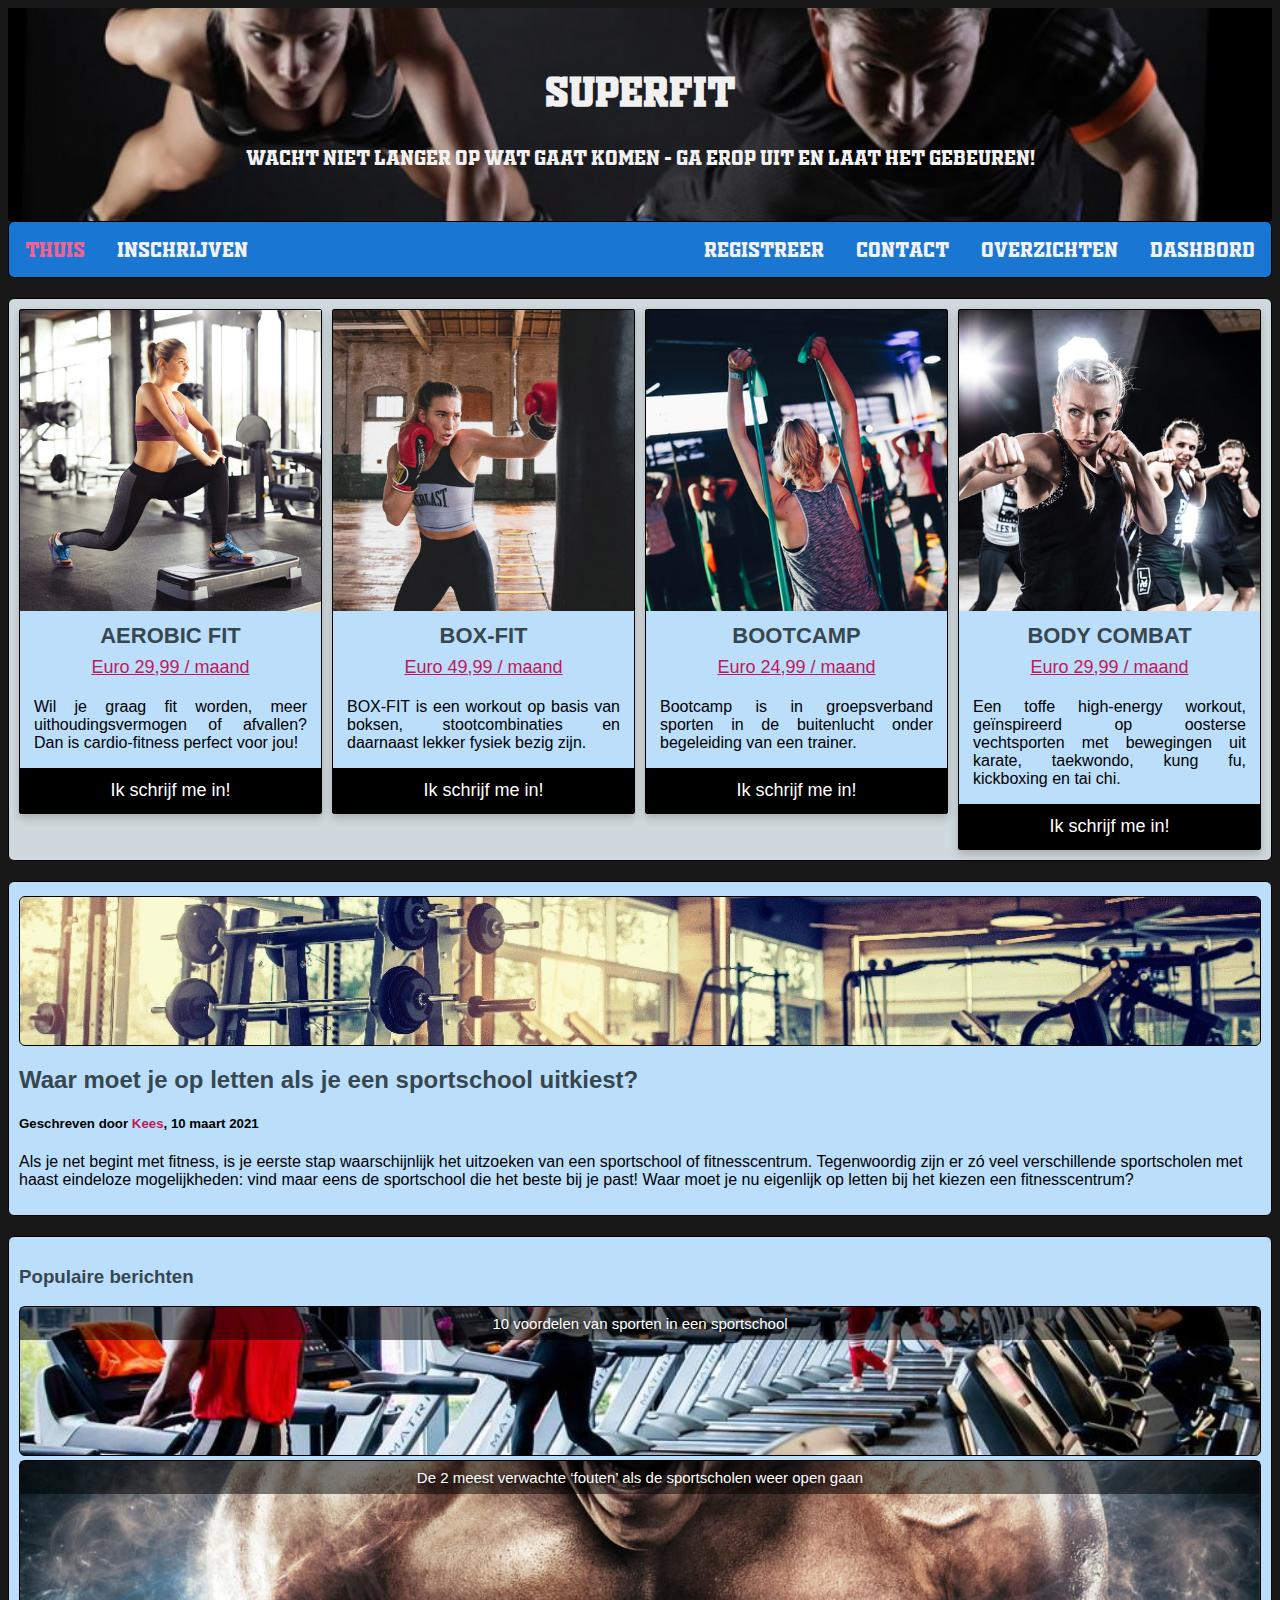
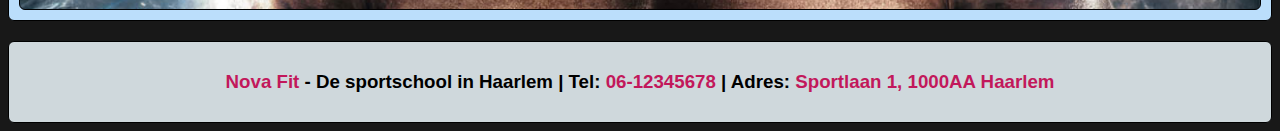
<file: BEOopdr1/index.html>
<!DOCTYPE html>
<html>
  <head>
    <link href="css/layout.css" rel="stylesheet" type="text/css" />
    <link href="css/productcard.css" rel="stylesheet" type="text/css" />
  </head>
  <body>
    <div class="header">
      <h1>SuperFit</h1>
      <p>
        Wacht niet langer op wat gaat komen - ga erop uit en laat het gebeuren!
      </p>
    </div>

    <div class="topnav">
		<a href="index.html" style="color: #f06292">Thuis</a>
		<a href="queries1.php" >Inschrijven</a>
    <a href="Dashbord.php" style="float: right">Dashbord</a>
		<a href="queries3.php" style="float: right">Overzichten</a>
 		<a href="contact.html" style="float: right">Contact</a>
		<a href="registreren.php" style="float: right">Registreer</a>
   </div>

    <div class="row">
      <div class="grid">
        <div class="gridcolumn">
          <div class="productcard">
            <img src="images/aerobic.jpg" alt="Aerobic" style="width: 100%" />
            <h1>Aerobic Fit</h1>
            <p class="price">Euro 29,99 / maand</p>
            <p class="description">
              Wil je graag fit worden, meer uithoudingsvermogen of afvallen? Dan
              is cardio-fitness perfect voor jou!
            </p>
            <a>Ik schrijf me in!</a>
          </div>
        </div>
        <div class="gridcolumn">
          <div class="productcard">
            <img src="images/boxen.jpg" alt="Box-Fit" style="width: 100%" />
            <h1>Box-Fit</h1>
            <p class="price">Euro 49,99 / maand</p>
            <p class="description">
              BOX-FIT is een workout op basis van boksen, stootcombinaties en
              daarnaast lekker fysiek bezig zijn.
            </p>
            <a>Ik schrijf me in!</a>
          </div>
        </div>
        <div class="gridcolumn">
          <div class="productcard">
            <img src="images/bootcamp.jpg" alt="Bootcamp" style="width: 100%" />
            <h1>Bootcamp</h1>
            <p class="price">Euro 24,99 / maand</p>
            <p class="description">
              Bootcamp is in groepsverband sporten in de buitenlucht onder
              begeleiding van een trainer.
            </p>
            <a>Ik schrijf me in!</a>
          </div>
        </div>
        <div class="gridcolumn">
          <div class="productcard">
            <img
              src="images/bodycombat.jpg"
              alt="Body combat"
              style="width: 100%"
            />
            <h1>Body Combat</h1>
            <p class="price">Euro 29,99 / maand</p>
            <p class="description">
              Een toffe high-energy workout, geïnspireerd op oosterse
              vechtsporten met bewegingen uit karate, taekwondo, kung fu,
              kickboxing en tai chi.
            </p>
            <a>Ik schrijf me in!</a>
          </div>
        </div>
      </div>

      <div class="card">
        <div class="news news1"></div>
        <div class="card-content">
          <h2>Waar moet je op letten als je een sportschool uitkiest?</h2>
          <h5>
            Geschreven door <span style="color: #c2185b">Kees</span>, 10 maart
            2021
          </h5>
          <p>
            Als je net begint met fitness, is je eerste stap waarschijnlijk het
            uitzoeken van een sportschool of fitnesscentrum. Tegenwoordig zijn
            er zó veel verschillende sportscholen met haast eindeloze
            mogelijkheden: vind maar eens de sportschool die het beste bij je
            past! Waar moet je nu eigenlijk op letten bij het kiezen een
            fitnesscentrum?
          </p>
        </div>
      </div>
    </div>
	<div class="card">
        <div class="card-content">
            <h3>Populaire berichten</h3>
            <div class="news news2">
               <p>10 voordelen van sporten in een sportschool</p>
            </div>
            <div class="news news3">
               <p>De 2 meest verwachte ‘fouten’ als de sportscholen weer open gaan</p>
			</div>
        </div>
    </div>
    <div class="footer">
      <h3>
        <span class="emphasize">Nova Fit</span> - De sportschool in Haarlem |
        Tel: <span class="emphasize">06-12345678</span> | Adres:
        <span class="emphasize">Sportlaan 1, 1000AA Haarlem</span>
      </h3>
    </div>
  </body>
</html>
</file>
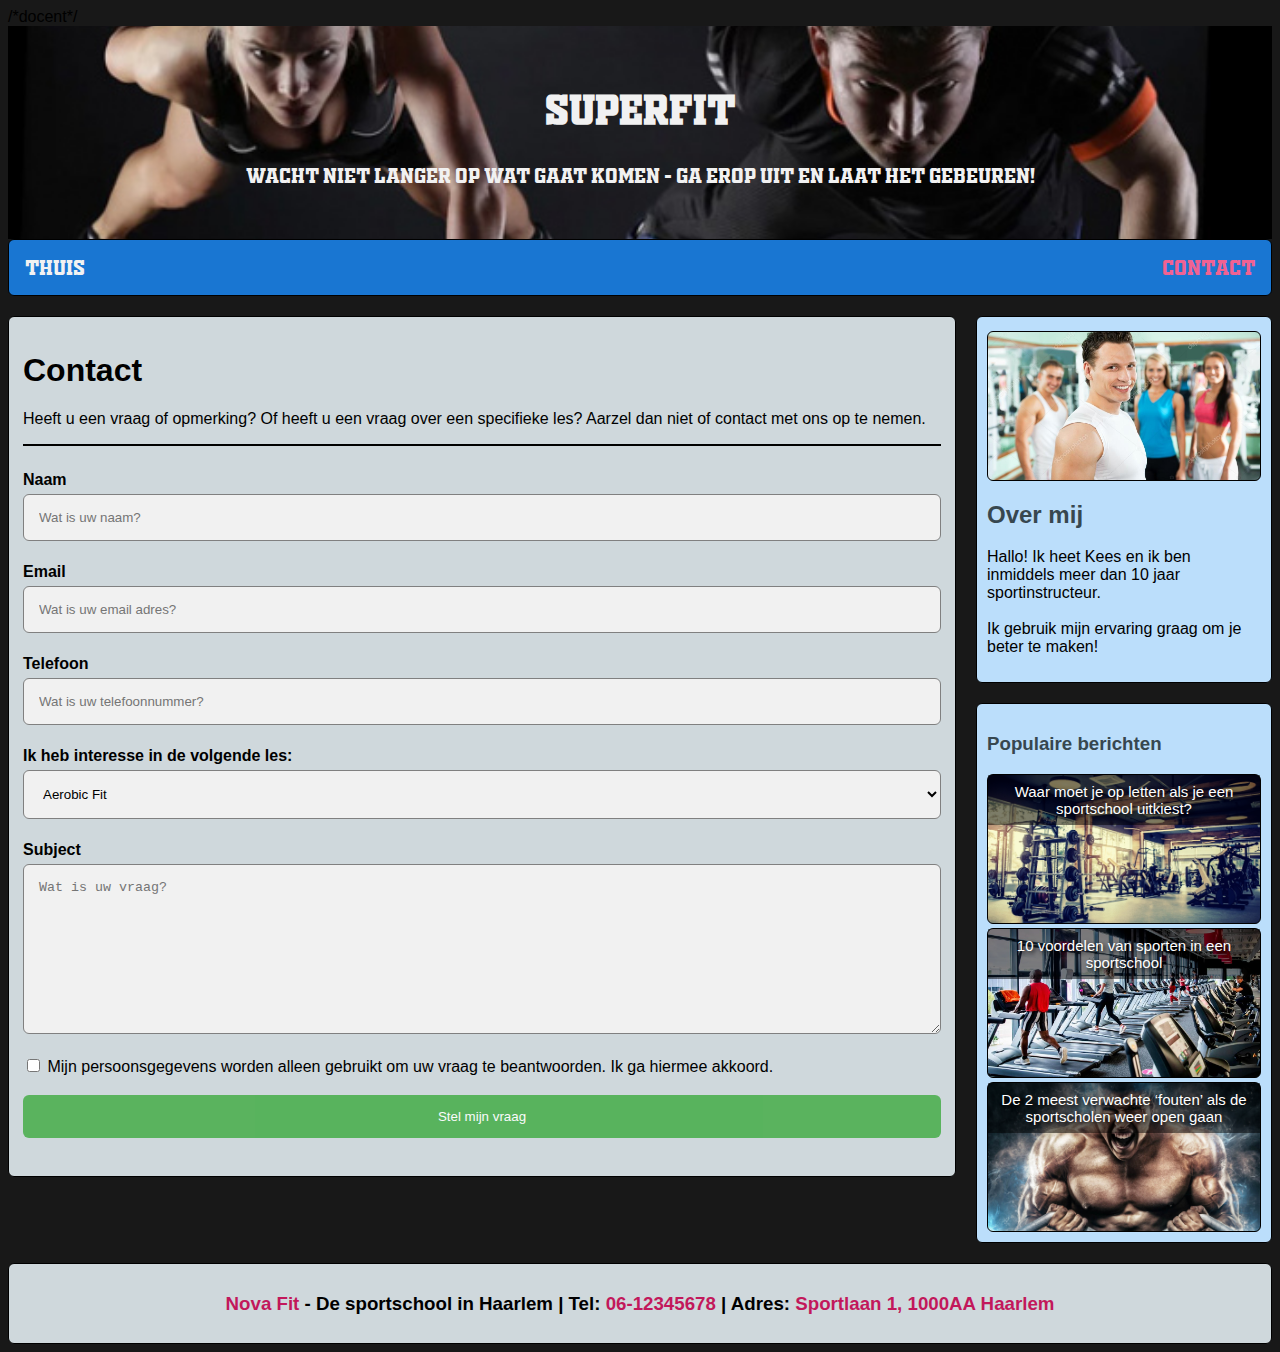
<file: BEOopdr1/contact.html>
/*docent*/
<!DOCTYPE html>
<html>
  <head>
    <link href="css/layout.css" rel="stylesheet" type="text/css" />
    <link href="css/form.css" rel="stylesheet" type="text/css" />
  </head>
  <body>
    <div class="header">
      <h1>SuperFit</h1>
      <p>
        Wacht niet langer op wat gaat komen - ga erop uit en laat het gebeuren!
      </p>
    </div>

    <div class="topnav">
      <a href="index.html">Thuis</a>
      <a href="contact.html" style="color: #f06292; float: right">Contact</a>
    </div>

    <div class="row">
      <div class="leftcolumn">
        <div class="card" style="background-color: #cfd8dc">
          <form action="action_page.php">
            <div class="container">
              <h1>Contact</h1>
              <p>
                Heeft u een vraag of opmerking? Of heeft u een vraag over een
                specifieke les? Aarzel dan niet of contact met ons op te nemen.
              </p>
              <hr />

              <label for="name"><b>Naam</b></label>
              <input
                type="text"
                placeholder="Wat is uw naam?"
                name="email"
                required
              />

              <label for="email"><b>Email</b></label>
              <input
                type="text"
                placeholder="Wat is uw email adres?"
                name="email"
                required
              />

              <label for="phone"><b>Telefoon</b></label>
              <input
                type="text"
                placeholder="Wat is uw telefoonnummer?"
                name="phone"
              />

              <label for="lesson"
                ><b>Ik heb interesse in de volgende les:</b></label
              >
              <select id="lesson">
                <option value="aerobic">Aerobic Fit</option>
                <option value="box">Box-Fit</option>
                <option value="bootcamp">Bootcamp</option>
                <option value="bodycombat">Body combat</option>
              </select>

              <label for="subject"><b>Subject</b></label>
              <textarea
                id="subject"
                name="subject"
                placeholder="Wat is uw vraag?"
                style="height: 170px"
              ></textarea>

              <label>
                <input
                  type="checkbox"
                  name="accept"
                  style="margin-bottom: 15px"
                />
                Mijn persoonsgegevens worden alleen gebruikt om uw vraag te
                beantwoorden. Ik ga hiermee akkoord.
              </label>

              <div class="clearfix">
                <button type="submit" class="submitbutton">
                  Stel mijn vraag
                </button>
              </div>
            </div>
          </form>
        </div>
      </div>

      <div class="rightcolumn">
        <div class="card">
          <div class="news instructor"></div>
          <div class="card-content">
            <h2>Over mij</h2>
            <p>
              Hallo! Ik heet Kees en ik ben inmiddels meer dan 10 jaar
              sportinstructeur.<br /><br />
              Ik gebruik mijn ervaring graag om je beter te maken!
            </p>
          </div>
        </div>
        <div class="card">
          <div class="card-content">
            <h3>Populaire berichten</h3>
            <div class="news news1">
              <p>Waar moet je op letten als je een sportschool uitkiest?</p>
            </div>
            <div class="news news2">
              <p>10 voordelen van sporten in een sportschool</p>
            </div>
            <div class="news news3">
              <p>
                De 2 meest verwachte ‘fouten’ als de sportscholen weer open gaan
              </p>
            </div>
          </div>
        </div>
      </div>
    </div>

    <div class="footer">
      <h3>
        <span class="emphasize">Nova Fit</span> - De sportschool in Haarlem |
        Tel: <span class="emphasize">06-12345678</span> | Adres:
        <span class="emphasize">Sportlaan 1, 1000AA Haarlem</span>
      </h3>
    </div>
  </body>
</html>
</file>
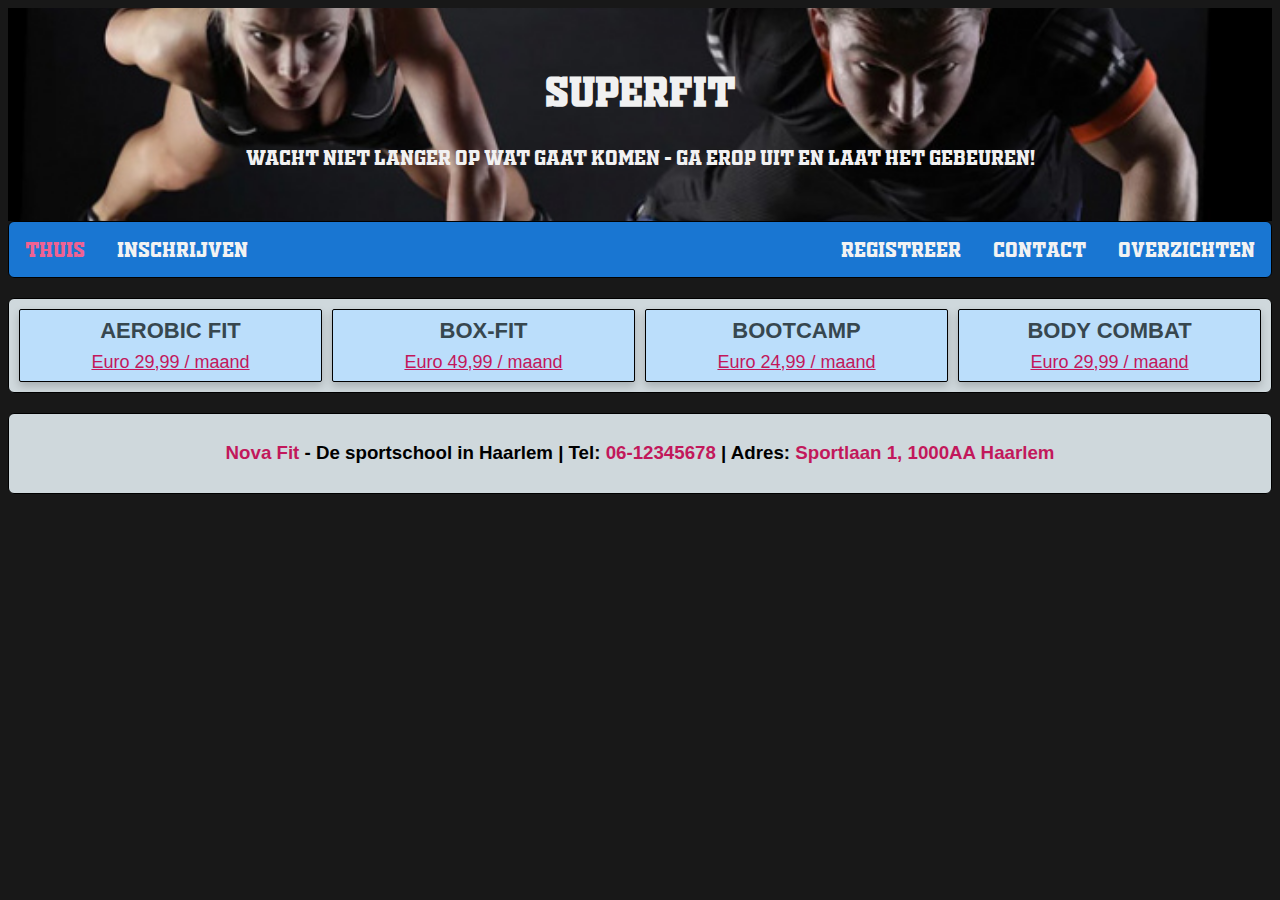
<file: BEOopdr1/groeples.html>
<!DOCTYPE html>
<html>
  <head>
    <link href="css/layout.css" rel="stylesheet" type="text/css" />
    <link href="css/productcard.css" rel="stylesheet" type="text/css" />
  </head>
  <body>
    <div class="header">
      <h1>SuperFit</h1>
      <p>
        Wacht niet langer op wat gaat komen - ga erop uit en laat het gebeuren!
      </p>
    </div>

    <div class="topnav">
	<a href="index.html" style="color: #f06292">Thuis</a>
    <a href="groeples.html" >Inschrijven</a>
  	<a href="queries.php" style="float: right">Overzichten</a>
    <a href="contact.html" style="float: right">Contact</a>
    <a href="registreren.php" style="float: right">Registreer</a>
   </div>

    <div class="row">
      <div class="grid">
        <div class="gridcolumn">
          <div class="productcard">
            <h1>Aerobic Fit</h1>
            <p class="price">Euro 29,99 / maand</p>
          </div>
        </div>
        <div class="gridcolumn">
          <div class="productcard">
            <h1>Box-Fit</h1>
            <p class="price">Euro 49,99 / maand</p>
          </div>
        </div>
        <div class="gridcolumn">
          <div class="productcard">
            <h1>Bootcamp</h1>
            <p class="price">Euro 24,99 / maand</p>
          </div>
        </div>
        <div class="gridcolumn">
          <div class="productcard">
            <h1>Body Combat</h1>
            <p class="price">Euro 29,99 / maand</p>
          </div>
        </div>
      </div>
     <div class="footer">
      <h3>
        <span class="emphasize">Nova Fit</span> - De sportschool in Haarlem |
        Tel: <span class="emphasize">06-12345678</span> | Adres:
        <span class="emphasize">Sportlaan 1, 1000AA Haarlem</span>
      </h3>
    </div>
  </body>
</html>
</file>
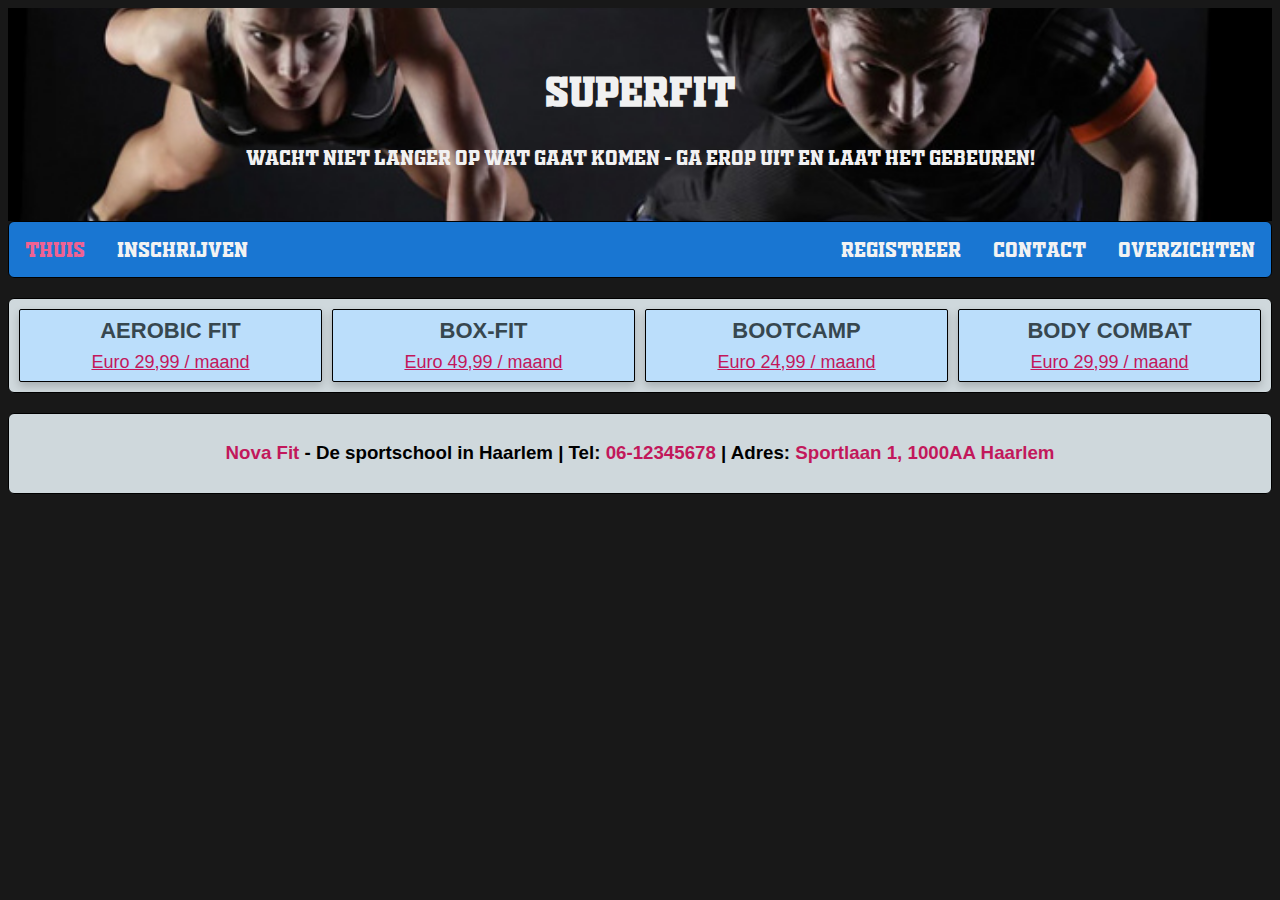
<file: BEOopdr1/BEOopdr1/groeples.html>
<!DOCTYPE html>
<html>
  <head>
    <link href="css/layout.css" rel="stylesheet" type="text/css" />
    <link href="css/productcard.css" rel="stylesheet" type="text/css" />
  </head>
  <body>
    <div class="header">
      <h1>SuperFit</h1>
      <p>
        Wacht niet langer op wat gaat komen - ga erop uit en laat het gebeuren!
      </p>
    </div>

    <div class="topnav">
	<a href="index.html" style="color: #f06292">Thuis</a>
    <a href="groeples.html" >Inschrijven</a>
  	<a href="queries.php" style="float: right">Overzichten</a>
    <a href="contact.html" style="float: right">Contact</a>
    <a href="registreren.php" style="float: right">Registreer</a>
   </div>

    <div class="row">
      <div class="grid">
        <div class="gridcolumn">
          <div class="productcard">
            <h1>Aerobic Fit</h1>
            <p class="price">Euro 29,99 / maand</p>
          </div>
        </div>
        <div class="gridcolumn">
          <div class="productcard">
            <h1>Box-Fit</h1>
            <p class="price">Euro 49,99 / maand</p>
          </div>
        </div>
        <div class="gridcolumn">
          <div class="productcard">
            <h1>Bootcamp</h1>
            <p class="price">Euro 24,99 / maand</p>
          </div>
        </div>
        <div class="gridcolumn">
          <div class="productcard">
            <h1>Body Combat</h1>
            <p class="price">Euro 29,99 / maand</p>
          </div>
        </div>
      </div>
     <div class="footer">
      <h3>
        <span class="emphasize">Nova Fit</span> - De sportschool in Haarlem |
        Tel: <span class="emphasize">06-12345678</span> | Adres:
        <span class="emphasize">Sportlaan 1, 1000AA Haarlem</span>
      </h3>
    </div>
  </body>
</html>
</file>
<file: BEOopdr1/css/layout.css>
/*docent*/
* {
  box-sizing: border-box;
}

@font-face {
  font-family: oldSport02;
  src: url(../fonts/OldSport02Athletic.ttf);
}

body {
  font-family: Helvetica, Verdana, Arial, sans-serif;
  background-color: #181818;
}

/* Header/Blog Title */
.header {
  background-image: url("../images/header.jpg");
  background-position: center;
  background-size: cover;
  background-repeat: no-repeat;
  padding: 30px;
  text-align: center;
  color: #f1f1f1;
}

.header h1 {
  font-family: oldSport02;
  font-size: 40px;
}

.header p {
  font-family: oldSport02;
  font-size: 20px;
  text-transform: uppercase;
}

/* Style the top navigation bar */
.topnav {
  border: #000 solid 1px;
  border-radius: 6px;
  overflow: hidden;
  background-color: #1976d2;
}

/* Style the topnav links */
.topnav a {
  float: left;
  display: block;
  color: #f2f2f2;
  padding: 14px 16px;
  font-family: oldSport02;
  font-size: 20px;
  text-align: center;
  text-decoration: none;
}

/* Change color on hover */
.topnav a:hover {
  background-color: #ddd;
  color: black;
}

/* Create two unequal columns that floats next to each other */
/* Left column */
.leftcolumn {
  float: left;
  width: 75%;
}

/* Right column */
.rightcolumn {
  float: left;
  width: 25%;
  padding-left: 20px;
}

/* Add a card effect for articles */
.card {
  border: #000 solid 1px;
  border-radius: 6px;
  background-color: #bbdefb;
  padding: 10px;
  margin-top: 20px;
}

.card-content {
  margin: 0;
}

.card-content h2,
.card-content h3 {
  color: #37474f;
}

.news {
  background-position: center;
  background-size: cover;
  background-repeat: no-repeat;
  text-align: center;
  height: 150px;
  margin: 4px 0 0 0;
  font-size: 15px;
  color: white;
  text-shadow: 2px 2px 4px #000000;
  border: #000 solid 1px;
  border-radius: 6px;
}

.news p {
  margin: 0;
  padding: 8px;
  background-color: #00000080;
}

.news1 {
  background-image: url("../images/news1.jpg");
}

.news2 {
  background-image: url("../images/news2.jpg");
}

.news3 {
  background-image: url("../images/news3.jpg");
}

.instructor {
  background-image: url("../images/instructor.jpg");
}

.grid {
  border: #000 solid 1px;
  border-radius: 6px;
  background-color: #cfd8dc;
  margin-top: 20px;
  padding-right: 10px;
}

/* Create four equal columns that floats next to each other */
.gridcolumn {
  float: left;
  width: 25%;
  padding: 10px 0 10px 10px;
}

/* Clear floats after the columns */
.row:after,
.grid:after,
.clearfix:after {
  content: "";
  display: table;
  clear: both;
}

/* Footer */
.footer {
  border: #000 solid 1px;
  border-radius: 6px;
  padding: 10px;
  text-align: center;
  background: #cfd8dc;
  margin-top: 20px;
}

.footer .emphasize {
  color: #c2185b;
}

/* Responsive layout - when the screen is less than 800px wide, make the two columns stack on top of each other instead of next to each other */
@media screen and (max-width: 1000px) {
  .gridcolumn {
    width: 50%;
  }
}

@media screen and (max-width: 600px) {
  .leftcolumn,
  .rightcolumn {
    width: 100%;
    padding: 0;
  }
}

/* Responsive layout - when the screen is less than 400px wide, make the navigation links stack on top of each other instead of next to each other */
@media screen and (max-width: 400px) {
  .topnav a {
    float: none;
    width: 100%;
  }

  .gridcolumn {
    float: none;
    width: 100%;
  }
}
</file>
<file: BEOopdr1/css/productcard.css>
/*docent*/
.productcard {
  border: #000 solid 1px;
  border-radius: 2px;
  box-shadow: 0 4px 8px 0 rgba(0, 0, 0, 0.2);
  background-color: #bbdefb;
  margin: auto;
  text-align: center;
}

.productcard h1 {
  margin: 8px 0 4px;
  color: #37474f;
  text-transform: uppercase;
  font-size: 22px;
}

.price {
  margin: 4px;
  padding: 4px 0;
  color: #c2185b;
  font-size: 18px;
  text-decoration: underline;
}

.description {
  padding: 0 14px;
  text-align: justify;
}

.productcard a {
  display: block;
  border: none;
  text-decoration: none;
  outline: 0;
  padding: 12px;
  color: white;
  background-color: #000;
  text-align: center;
  cursor: pointer;
  width: 100%;
  font-size: 18px;
}

.productcard button:hover {
  opacity: 0.7;
}
</file>
<file: BEOopdr1/css/form.css>
/*docent*/
* {
  box-sizing: border-box;
}

/* Full-width input fields */
input[type="text"],
select,
textarea {
  border: grey solid 1px;
  border-radius: 6px;
  width: 100%;
  padding: 15px;
  margin: 5px 0 22px 0;
  display: inline-block;
  background: #f1f1f1;
}

textarea {
  resize: vertical;
}

input[type="text"]:focus {
  background-color: #ddd;
  outline: none;
}

hr {
  border: 1px solid #000;
  margin-bottom: 25px;
}

/* Set a style for all buttons */
button {
  background-color: #4caf50;
  color: white;
  padding: 14px 20px;
  margin: 8px 0;
  border-radius: 6px;
  border: none;
  cursor: pointer;
  width: 100%;
  opacity: 0.9;
}
/* Set a style for all buttons */
.overzichtbutton {
  background-color: #4caf50;
  color: white;
  padding: 14px 20px;
  margin: 8px 0;
  border-radius: 6px;
  border: none;
  cursor: pointer;
  opacity: 0.9;
}
button:hover {
  opacity: 1;
}

/* Float cancel and signup buttons and add an equal width */
.submitbutton {
  float: left;
  width: 100%;
}

/* Add padding to container elements */
.container {
  padding: 4px;
}

/* Change styles for cancel button and signup button on extra small screens */
@media screen and (max-width: 300px) {
  .cancelbtn,
  .signupbtn {
    width: 100%;
  }
}
</file>
<file: BEOopdr1/BEOopdr1/css/layout.css>
/*docent*/
* {
  box-sizing: border-box;
}

@font-face {
  font-family: oldSport02;
  src: url(../fonts/OldSport02Athletic.ttf);
}

body {
  font-family: Helvetica, Verdana, Arial, sans-serif;
  background-color: #181818;
}

/* Header/Blog Title */
.header {
  background-image: url("../images/header.jpg");
  background-position: center;
  background-size: cover;
  background-repeat: no-repeat;
  padding: 30px;
  text-align: center;
  color: #f1f1f1;
}

.header h1 {
  font-family: oldSport02;
  font-size: 40px;
}

.header p {
  font-family: oldSport02;
  font-size: 20px;
  text-transform: uppercase;
}

/* Style the top navigation bar */
.topnav {
  border: #000 solid 1px;
  border-radius: 6px;
  overflow: hidden;
  background-color: #1976d2;
}

/* Style the topnav links */
.topnav a {
  float: left;
  display: block;
  color: #f2f2f2;
  padding: 14px 16px;
  font-family: oldSport02;
  font-size: 20px;
  text-align: center;
  text-decoration: none;
}

/* Change color on hover */
.topnav a:hover {
  background-color: #ddd;
  color: black;
}

/* Create two unequal columns that floats next to each other */
/* Left column */
.leftcolumn {
  float: left;
  width: 75%;
}

/* Right column */
.rightcolumn {
  float: left;
  width: 25%;
  padding-left: 20px;
}

/* Add a card effect for articles */
.card {
  border: #000 solid 1px;
  border-radius: 6px;
  background-color: #bbdefb;
  padding: 10px;
  margin-top: 20px;
}

.card-content {
  margin: 0;
}

.card-content h2,
.card-content h3 {
  color: #37474f;
}

.news {
  background-position: center;
  background-size: cover;
  background-repeat: no-repeat;
  text-align: center;
  height: 150px;
  margin: 4px 0 0 0;
  font-size: 15px;
  color: white;
  text-shadow: 2px 2px 4px #000000;
  border: #000 solid 1px;
  border-radius: 6px;
}

.news p {
  margin: 0;
  padding: 8px;
  background-color: #00000080;
}

.news1 {
  background-image: url("../images/news1.jpg");
}

.news2 {
  background-image: url("../images/news2.jpg");
}

.news3 {
  background-image: url("../images/news3.jpg");
}

.instructor {
  background-image: url("../images/instructor.jpg");
}

.grid {
  border: #000 solid 1px;
  border-radius: 6px;
  background-color: #cfd8dc;
  margin-top: 20px;
  padding-right: 10px;
}

/* Create four equal columns that floats next to each other */
.gridcolumn {
  float: left;
  width: 25%;
  padding: 10px 0 10px 10px;
}

/* Clear floats after the columns */
.row:after,
.grid:after,
.clearfix:after {
  content: "";
  display: table;
  clear: both;
}

/* Footer */
.footer {
  border: #000 solid 1px;
  border-radius: 6px;
  padding: 10px;
  text-align: center;
  background: #cfd8dc;
  margin-top: 20px;
}

.footer .emphasize {
  color: #c2185b;
}

/* Responsive layout - when the screen is less than 800px wide, make the two columns stack on top of each other instead of next to each other */
@media screen and (max-width: 1000px) {
  .gridcolumn {
    width: 50%;
  }
}

@media screen and (max-width: 600px) {
  .leftcolumn,
  .rightcolumn {
    width: 100%;
    padding: 0;
  }
}

/* Responsive layout - when the screen is less than 400px wide, make the navigation links stack on top of each other instead of next to each other */
@media screen and (max-width: 400px) {
  .topnav a {
    float: none;
    width: 100%;
  }

  .gridcolumn {
    float: none;
    width: 100%;
  }
}
</file>
<file: BEOopdr1/BEOopdr1/css/productcard.css>
/*docent*/
.productcard {
  border: #000 solid 1px;
  border-radius: 2px;
  box-shadow: 0 4px 8px 0 rgba(0, 0, 0, 0.2);
  background-color: #bbdefb;
  margin: auto;
  text-align: center;
}

.productcard h1 {
  margin: 8px 0 4px;
  color: #37474f;
  text-transform: uppercase;
  font-size: 22px;
}

.price {
  margin: 4px;
  padding: 4px 0;
  color: #c2185b;
  font-size: 18px;
  text-decoration: underline;
}

.description {
  padding: 0 14px;
  text-align: justify;
}

.productcard a {
  display: block;
  border: none;
  text-decoration: none;
  outline: 0;
  padding: 12px;
  color: white;
  background-color: #000;
  text-align: center;
  cursor: pointer;
  width: 100%;
  font-size: 18px;
}

.productcard button:hover {
  opacity: 0.7;
}
</file>
